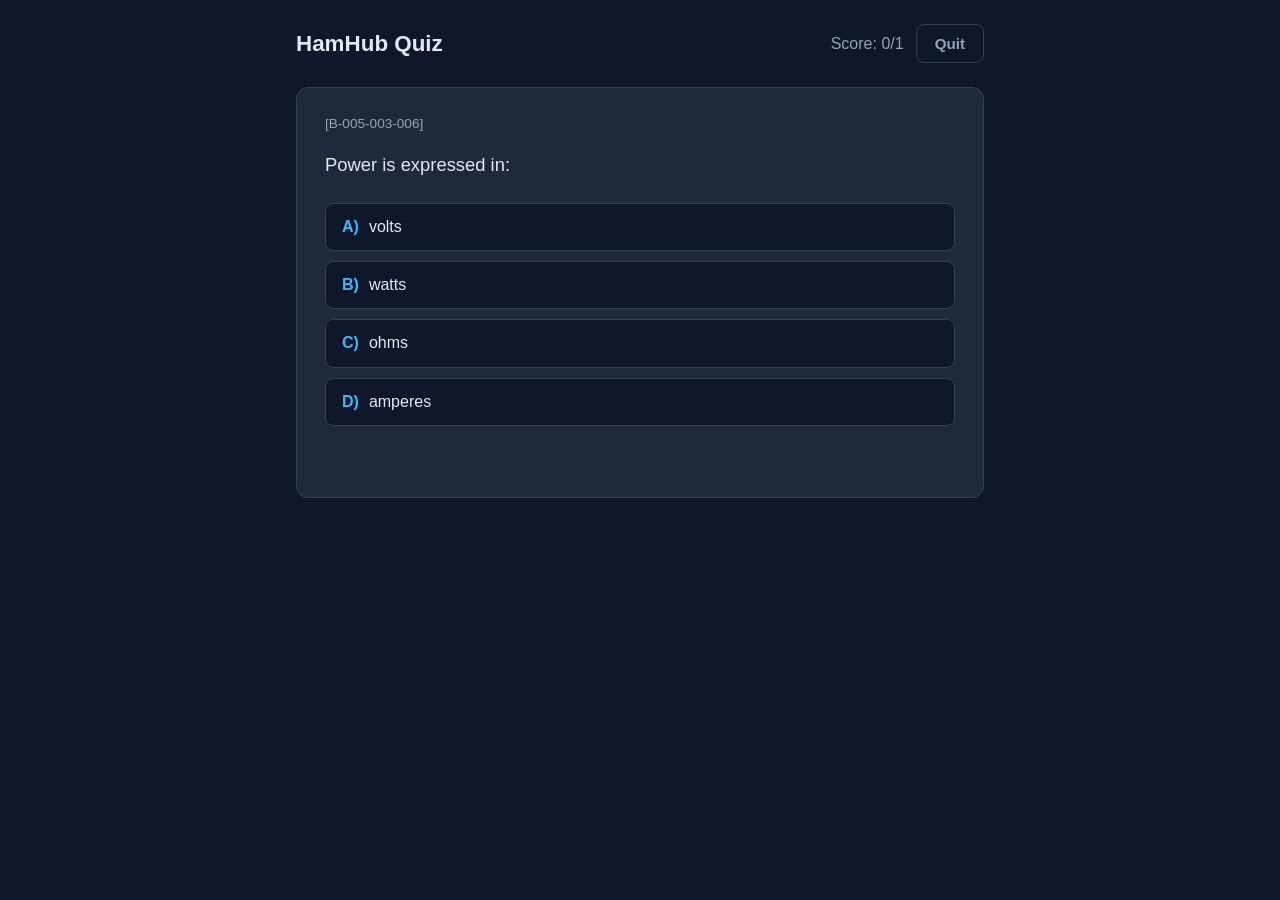
<file: index.html>
<!DOCTYPE html>
<html lang="en">
<head>
<meta charset="UTF-8">
<meta http-equiv="refresh" content="0; url=web/quiz.html">
<title>HamHub Quiz</title>
</head>
<body>
<p>Redirecting to the <a href="web/quiz.html">HamHub Quiz</a>...</p>
<script>window.location.replace("web/quiz.html");</script>
</body>
</html>
</file>
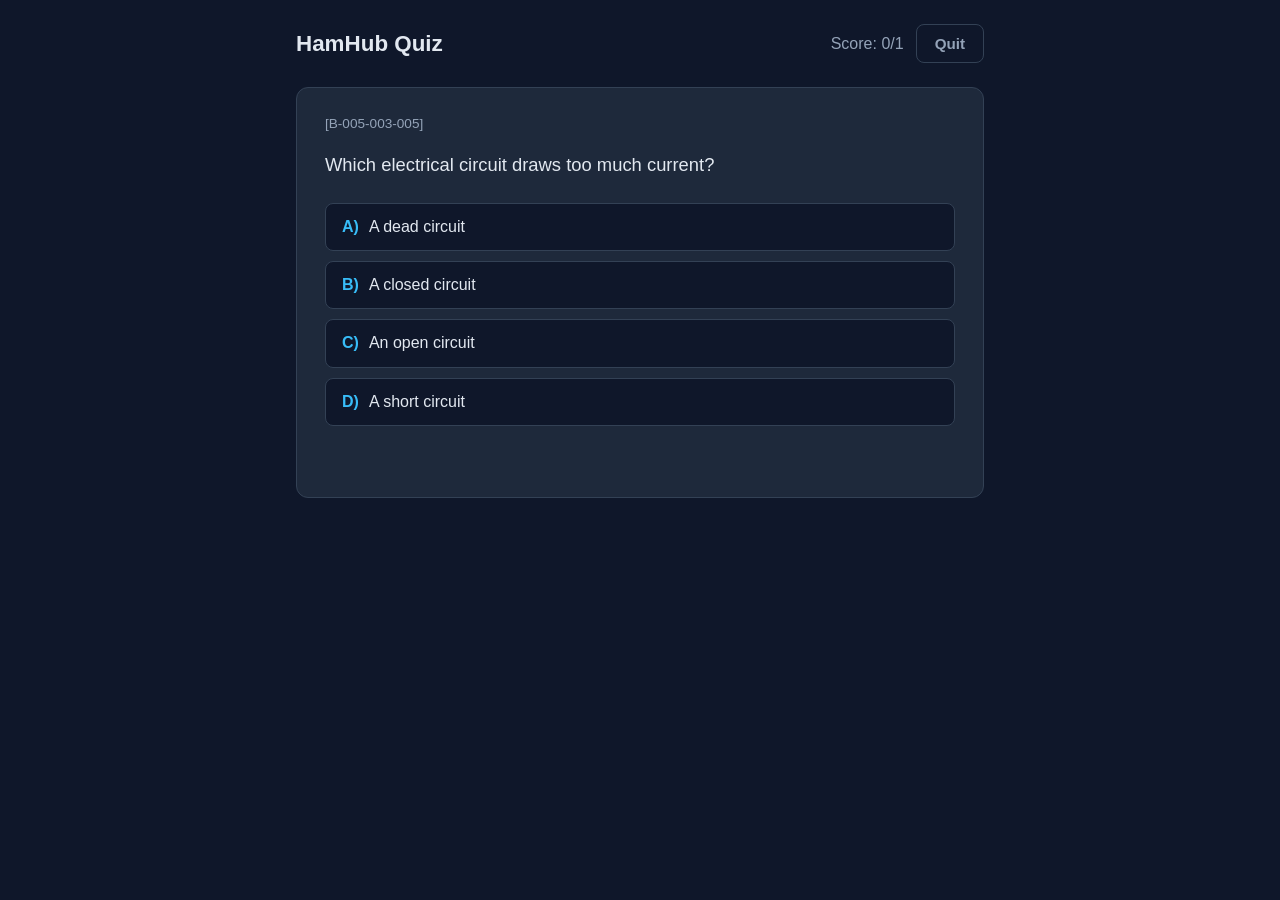
<file: web/quiz.html>
<!DOCTYPE html>
<html lang="en">
<head>
<meta charset="UTF-8">
<meta name="viewport" content="width=device-width, initial-scale=1.0">
<title>HamHub Quiz</title>
<link rel="stylesheet" href="style.css">
</head>
<body>
<div class="app">
  <header class="app-header">
    <h1>HamHub Quiz</h1>
    <div class="header-right">
      <span id="score-display" class="score"></span>
      <button id="quit-btn" class="btn btn-quit">Quit</button>
    </div>
  </header>

  <main id="quiz-screen" class="screen" hidden>
    <p id="question-id" class="question-id"></p>
    <p id="question-text" class="question-text"></p>
    <div id="choices" class="choices"></div>
    <p id="feedback" class="feedback"></p>
    <button id="next-btn" class="btn btn-next" hidden>Next Question &rarr;</button>
  </main>

  <main id="end-screen" class="screen" hidden>
    <h2>Final Score</h2>
    <p id="final-score" class="final-score"></p>
    <button id="restart-btn" class="btn btn-next">Start Over</button>
  </main>

  <main id="loading-screen" class="screen">
    <p>Loading questions...</p>
  </main>
</div>

<script src="questions.js"></script>
<script src="app.js"></script>
</body>
</html>
</file>
<file: web/style.css>
:root {
  --bg: #0f172a;
  --panel: #1e293b;
  --panel-border: #334155;
  --text: #e2e8f0;
  --muted: #94a3b8;
  --accent: #38bdf8;
  --correct: #22c55e;
  --incorrect: #ef4444;
  --correct-bg: rgba(34, 197, 94, 0.15);
  --incorrect-bg: rgba(239, 68, 68, 0.15);
}

* {
  box-sizing: border-box;
}

body {
  margin: 0;
  min-height: 100vh;
  background: var(--bg);
  color: var(--text);
  font-family: -apple-system, BlinkMacSystemFont, "Segoe UI", Roboto, Helvetica, Arial, sans-serif;
  display: flex;
  justify-content: center;
}

.app {
  width: 100%;
  max-width: 720px;
  padding: 24px 16px 48px;
}

.app-header {
  display: flex;
  align-items: center;
  justify-content: space-between;
  margin-bottom: 24px;
}

.app-header h1 {
  font-size: 1.4rem;
  margin: 0;
}

.header-right {
  display: flex;
  align-items: center;
  gap: 12px;
}

.score {
  color: var(--muted);
  font-variant-numeric: tabular-nums;
}

.screen {
  background: var(--panel);
  border: 1px solid var(--panel-border);
  border-radius: 12px;
  padding: 28px;
}

.question-id {
  color: var(--muted);
  font-size: 0.85rem;
  margin: 0 0 20px;
}

.question-text {
  font-size: 1.15rem;
  line-height: 1.5;
  margin: 0 0 24px;
}

.choices {
  display: flex;
  flex-direction: column;
  gap: 10px;
}

.choice-btn {
  display: flex;
  gap: 10px;
  align-items: flex-start;
  width: 100%;
  text-align: left;
  padding: 12px 16px;
  border-radius: 8px;
  border: 1px solid var(--panel-border);
  background: #0f172a;
  color: var(--text);
  font-size: 1rem;
  line-height: 1.4;
  cursor: pointer;
  transition: background 0.15s ease, border-color 0.15s ease;
}

.choice-btn:hover:not(:disabled) {
  border-color: var(--accent);
}

.choice-btn:disabled {
  cursor: default;
}

.choice-btn .letter {
  font-weight: 600;
  color: var(--accent);
  flex-shrink: 0;
}

.choice-btn.correct {
  background: var(--correct-bg);
  border-color: var(--correct);
}

.choice-btn.incorrect {
  background: var(--incorrect-bg);
  border-color: var(--incorrect);
}

.feedback {
  min-height: 1.4em;
  margin: 20px 0 0;
  font-weight: 600;
}

.feedback.correct {
  color: var(--correct);
}

.feedback.incorrect {
  color: var(--incorrect);
}

.btn {
  font-size: 0.95rem;
  padding: 10px 18px;
  border-radius: 8px;
  border: none;
  cursor: pointer;
  font-weight: 600;
}

.btn-quit {
  background: transparent;
  border: 1px solid var(--panel-border);
  color: var(--muted);
}

.btn-quit:hover {
  border-color: var(--incorrect);
  color: var(--incorrect);
}

.btn-next {
  margin-top: 20px;
  background: var(--accent);
  color: #0f172a;
}

.btn-next:hover {
  filter: brightness(1.1);
}

.final-score {
  font-size: 1.3rem;
}

[hidden] {
  display: none !important;
}
</file>
